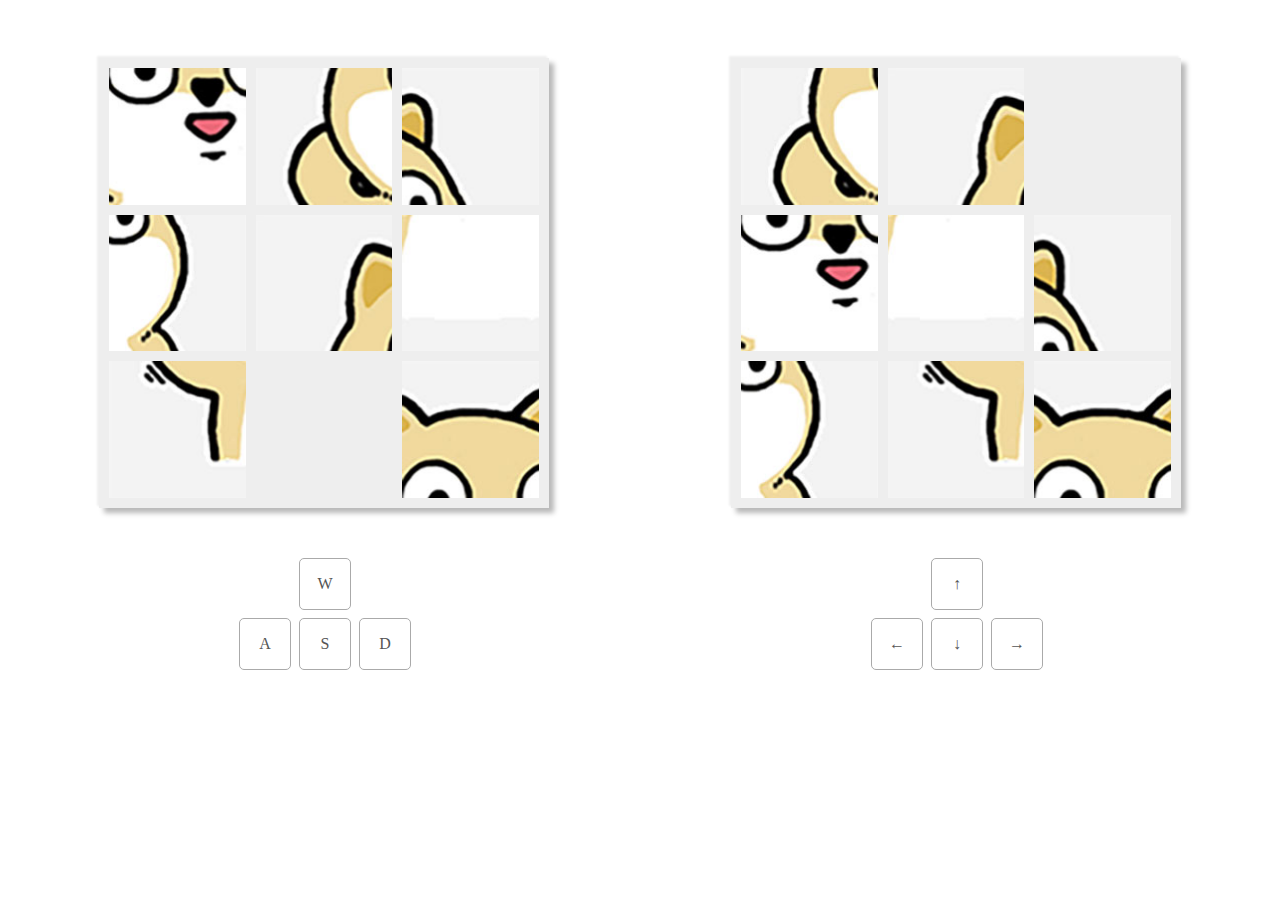
<file: puzzle-pk/index.html>
<html>
    <head>
        <meta charset="utf-8"/>
        <title>拼图对战版</title>
        <link rel="stylesheet" type="text/css" href="./css/puzzle.css"/>
    </head>
    <body>
    	<div class="container">
    		<div class="item">
    			<canvas id="canvas1" width="450px" height="450px"></canvas>
    		</div>
    		<div class="item">
    			<canvas id="canvas2" width="450px" height="450px"></canvas>
    		</div>
    	</div>
        <div class="container">
            <div class="item">
                <div class="box">
                    <div id="key_w" class="key"><p class="key_text">W</p></div>
                    <div id="key_a" class="key"><p class="key_text">A</p></div>
                    <div id="key_s" class="key"><p class="key_text">S</p></div>
                    <div id="key_d" class="key"><p class="key_text">D</p></div>
                </div>
            </div>
            <div class="item">
                <div class="box">
                    <div id="key_top" class="key"><p class="key_text">↑</p></div>
                    <div id="key_left" class="key"><p class="key_text">←</p></div>
                    <div id="key_bottom" class="key"><p class="key_text">↓</p></div>
                    <div id="key_right" class="key"><p class="key_text">→</p></div>
                </div>
            </div>
        </div>
    </body>
    <script src="./js/puzzle.js"></script>
</html>
</file>
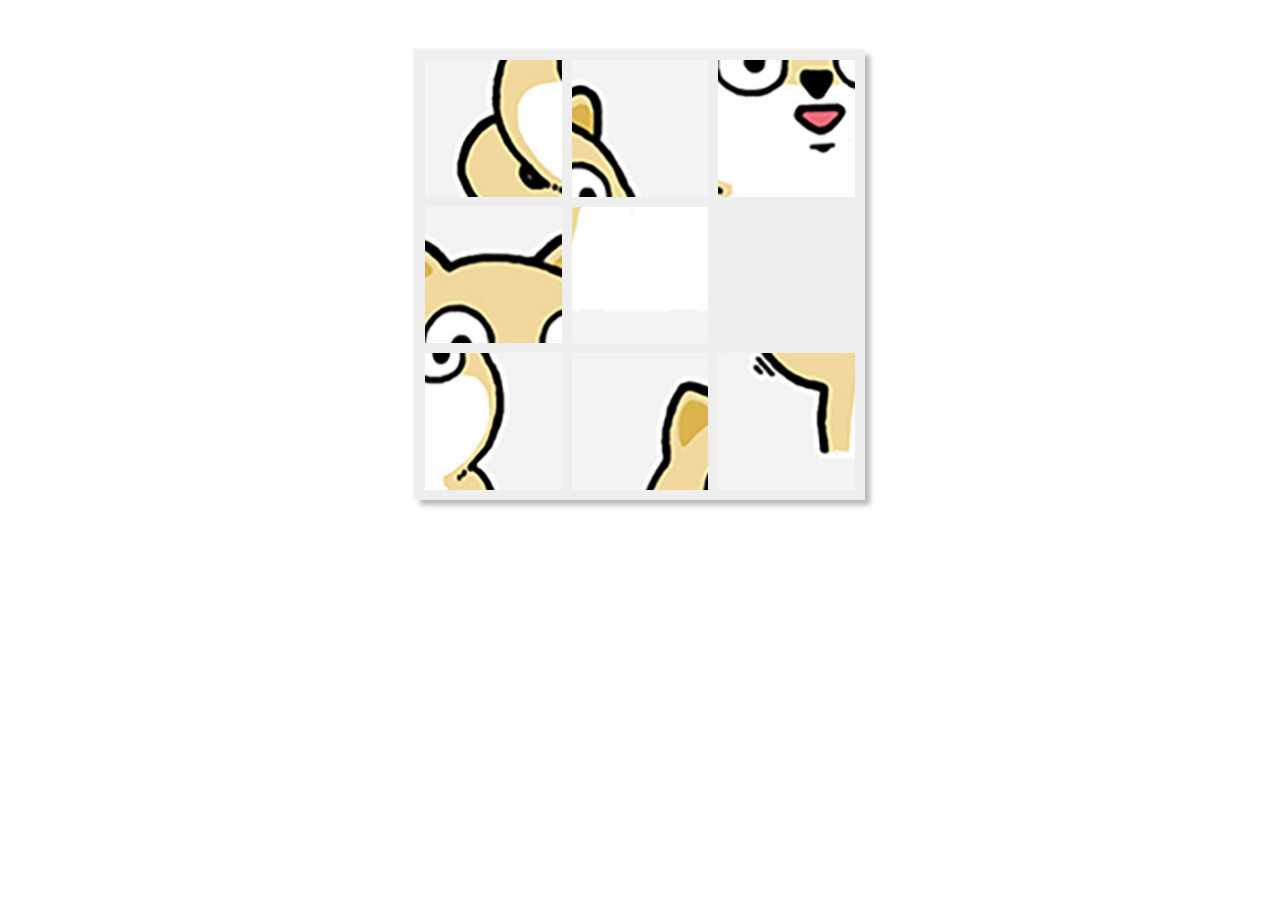
<file: puzzle/index.html>
<html>
    <head>
        <meta charset="utf-8"/>
        <title>拼图</title>
        <link rel="stylesheet" type="text/css" href="./css/puzzle.css"/>
    </head>
    <body>
        <canvas id="background" width="450px" height="450px"></canvas>
    </body>
    <script src="./js/puzzle.js"></script>
</html>
</file>
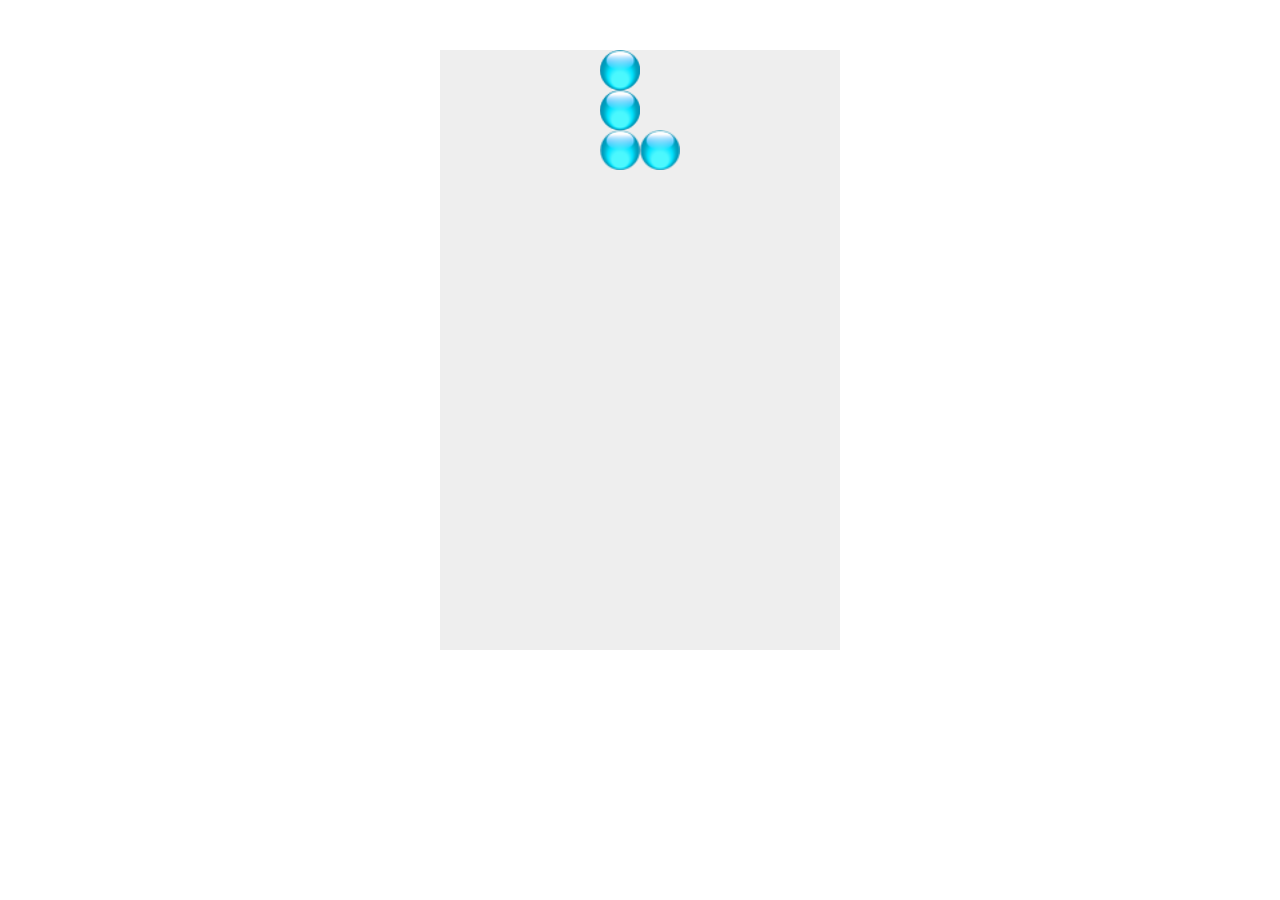
<file: tetris/index.html>
<html>
    <head>
        <meta charset="utf-8"/>
        <title></title>
        <link rel="stylesheet" type="text/css" href="./css/tetris.css"/>
    </head>
    <body>
        <canvas id="canvas" width="400px" height="600px"></canvas>
    </body>
    <script src="./js/tetris.js"></script>
</html>
</file>
<file: puzzle-pk/css/puzzle.css>
canvas {
    display: block;
    margin: 50px auto;
    box-shadow: -2px -2px 2px #efefef, 5px 5px 5px #b9b9b9;
    cursor: pointer;
    background-color: #eeeeee;
}

.container {
	display: flex;
}

.item {
	flex: 1;
}

.box {
	display: block;
    margin: auto;
    width: 170;
    height: 110;
}

.key {
	width: 50;
	height: 50;
	border-style: solid;
	border-color: #aaaaaa;
	border-width: 1px;
	border-radius: 5px;
	position: absolute;
}

.key_text {
	text-align: center;
	color: #555555;
}

#key_w, #key_top {
	margin-left: 60;
}

#key_a, #key_left {
	margin-top: 60;
}

#key_s, #key_bottom {
	margin-top: 60;
	margin-left: 60;
}

#key_d, #key_right {
	margin-top: 60;
	margin-left: 120;
}
</file>
<file: puzzle/css/puzzle.css>
canvas {
    display: block;
    margin: 50px auto;
    box-shadow: -2px -2px 2px #efefef, 5px 5px 5px #b9b9b9;
    cursor: pointer;
    background-color: #eeeeee;
}
</file>
<file: tetris/css/tetris.css>
canvas {
    display: block;
    margin: 50px auto;
    cursor: pointer;
    background-color: #eeeeee;
}
</file>
